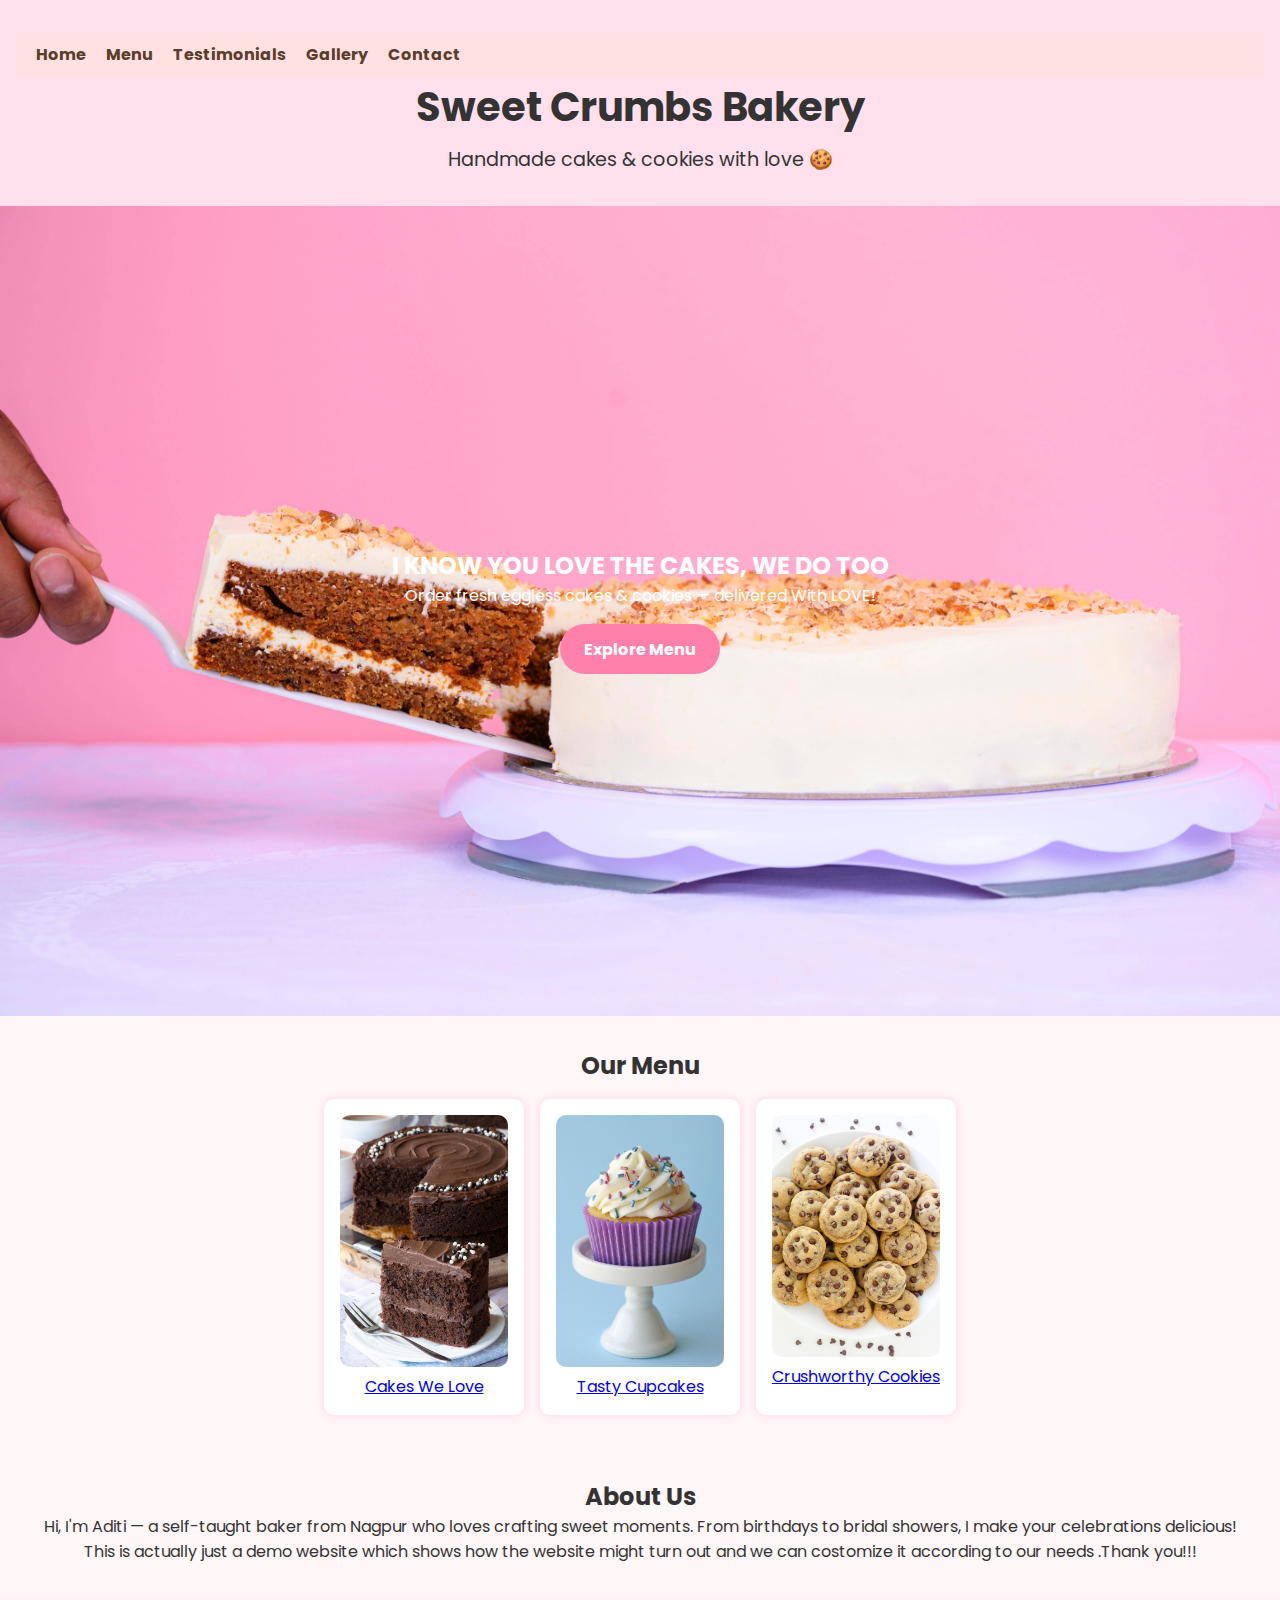
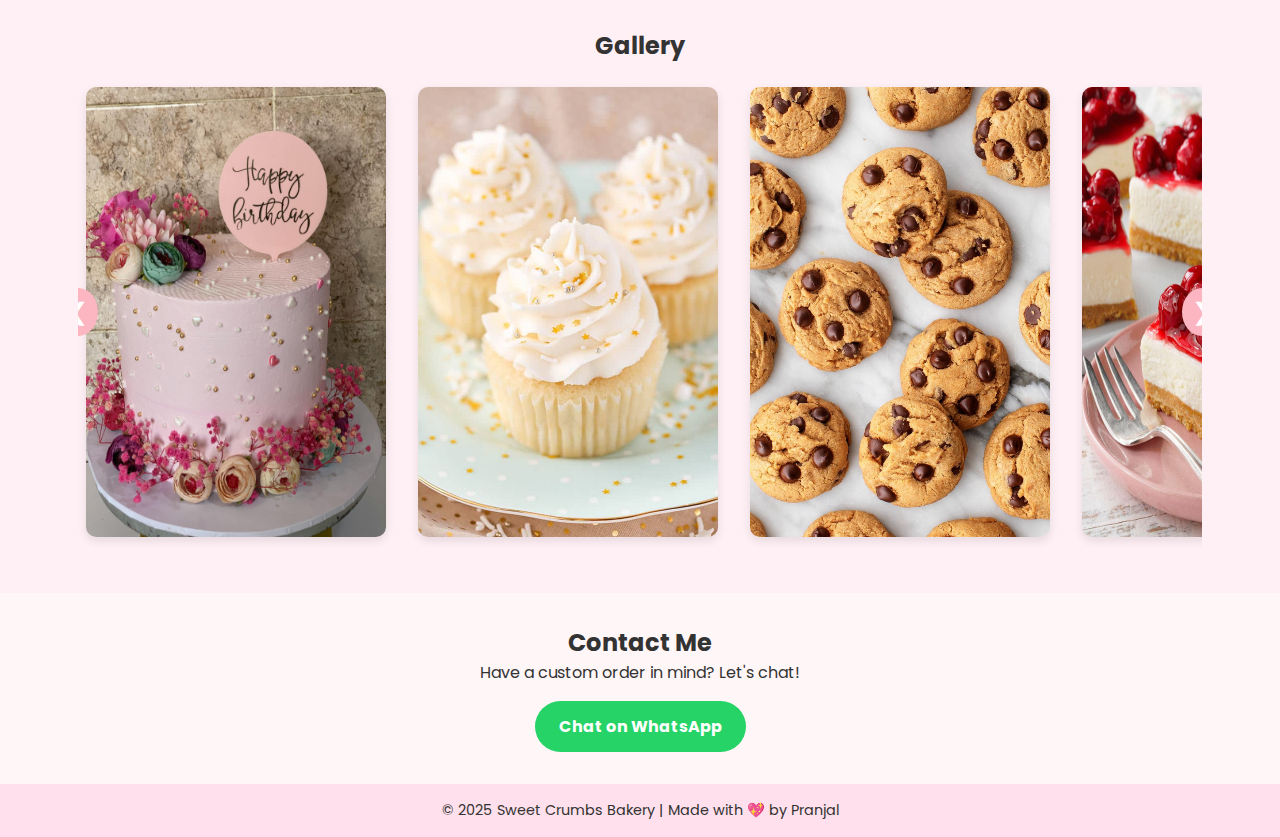
<file: index.html>
<!DOCTYPE html>
<html lang="en">
<head>
  <meta charset="UTF-8" />
  <meta name="viewport" content="width=device-width, initial-scale=1.0"/>
  <title>Sweet Crumbs Bakery</title>
  <link rel="stylesheet" href="style.css" />
  <link href="https://fonts.googleapis.com/css2?family=Poppins:wght@300;500&display=swap" rel="stylesheet">
</head>
<body>

  <!-- Header -->
  <header>
 
    <nav class="navbar">

    <div class="hamburger" onclick="toggleMenu()">☰</div>
  <ul class="nav-links" id="navLinks">
    <li><a href="#home">Home</a></li>
    <li><a href="#menu">Menu</a></li>
    <li><a href="#testimonials">Testimonials</a></li>
    <li><a href="#gallery">Gallery</a></li>
    <li><a href="#contact">Contact</a></li>
  </ul>
</nav>
  

    <h1>Sweet Crumbs Bakery</h1>
    <p>Handmade cakes & cookies with love 🍪</p>
  </header>
  
  <!-- Hero Section -->
  <section class="hero">
    <div class="hero-content">
      <h2>I KNOW YOU LOVE THE CAKES, WE DO TOO</h2>
      <p>Order fresh eggless cakes & cookies — delivered With LOVE!</p>
      <a href="#menu" class="btn">Explore Menu</a>
    </div>
  </section>

  <!-- Menu -->
<section class="menu" id="menu">
  <h2>Our Menu</h2>
  <div class="cards">

    <!-- Cake Card -->
    <div class="card">
      <a href="cake.html">
        <img src="images/chocolate-cake-3.jpg" alt="Chocolate Cake">
        <p>Cakes We Love</p>
      </a>
    </div>

    <!-- Cupcake Card -->
    <div class="card">
      <a href="cupcake.html">
        <img src="images/cupcake.jpeg" alt="Cupcake">
        <p>Tasty Cupcakes</p>
      </a>
    </div>

    <!-- Cookie Card -->
    <div class="card">
      <a href="cookies.html">
        <img src="images/R.jpeg" alt="Cookies">
        <p>Crushworthy Cookies</p>
      </a>
    </div>

  </div>
</section>

  <!-- About -->
  <section class="about" id="about">
    <h2>About Us</h2>
    <p>Hi, I'm Aditi — a self-taught baker from Nagpur who loves crafting sweet moments. From birthdays to bridal showers, I make your celebrations delicious!
This is actually just a demo website which shows how the website might turn out and we can costomize it according to our needs .Thank you!!!</p>
  </section>

  <!-- Gallery -->
  <section class="gallery" id="gallery">
    <h2>Gallery</h2>
    <div class="slider">
      <button class="prev">&#10094;</button>
      <div class="slider-track">
        <img src="images/gallery2.jpeg" alt="Cake">
        <img src="images/gallery1.jpg" alt="Cupcake">
        <img src="images/gallery3.jpg" alt="Cookie">
        <img src="images/gallery5.jpg" alt="Cake">
        <img src="images/gallery6.jpg" alt="Cupcake">
        <img src="images/gallery4.jpg" alt="Cookie">
      </div>
      <button class="next">&#10095;</button>
    </div>
  </section>

  <!-- Contact -->
  <section class="contact" id="contact">
    <h2>Contact Me</h2>
    <p>Have a custom order in mind? Let's chat!</p>
    <a href="https://wa.me/91XXXXXXXXXX" class="whatsapp-btn" target="_blank">Chat on WhatsApp</a>
  </section>

  <!-- Footer -->
  <footer>
    <p>&copy; 2025 Sweet Crumbs Bakery | Made with 💖 by Pranjal</p>
  </footer>

  <!-- Slider Script -->
  <script>
    const sliderTrack = document.querySelector('.slider-track');
    const prevBtn = document.querySelector('.prev');
    const nextBtn = document.querySelector('.next');

    prevBtn.addEventListener('click', () => {
      sliderTrack.scrollBy({ left: -320, behavior: 'smooth' });
    });

    nextBtn.addEventListener('click', () => {
      sliderTrack.scrollBy({ left: 320, behavior: 'smooth' });
    });
 
    
  function toggleMenu() {
    const navLinks = document.getElementById('navLinks');
    navLinks.classList.toggle('show');
  }


  </script>

</body>
</html>
</file>
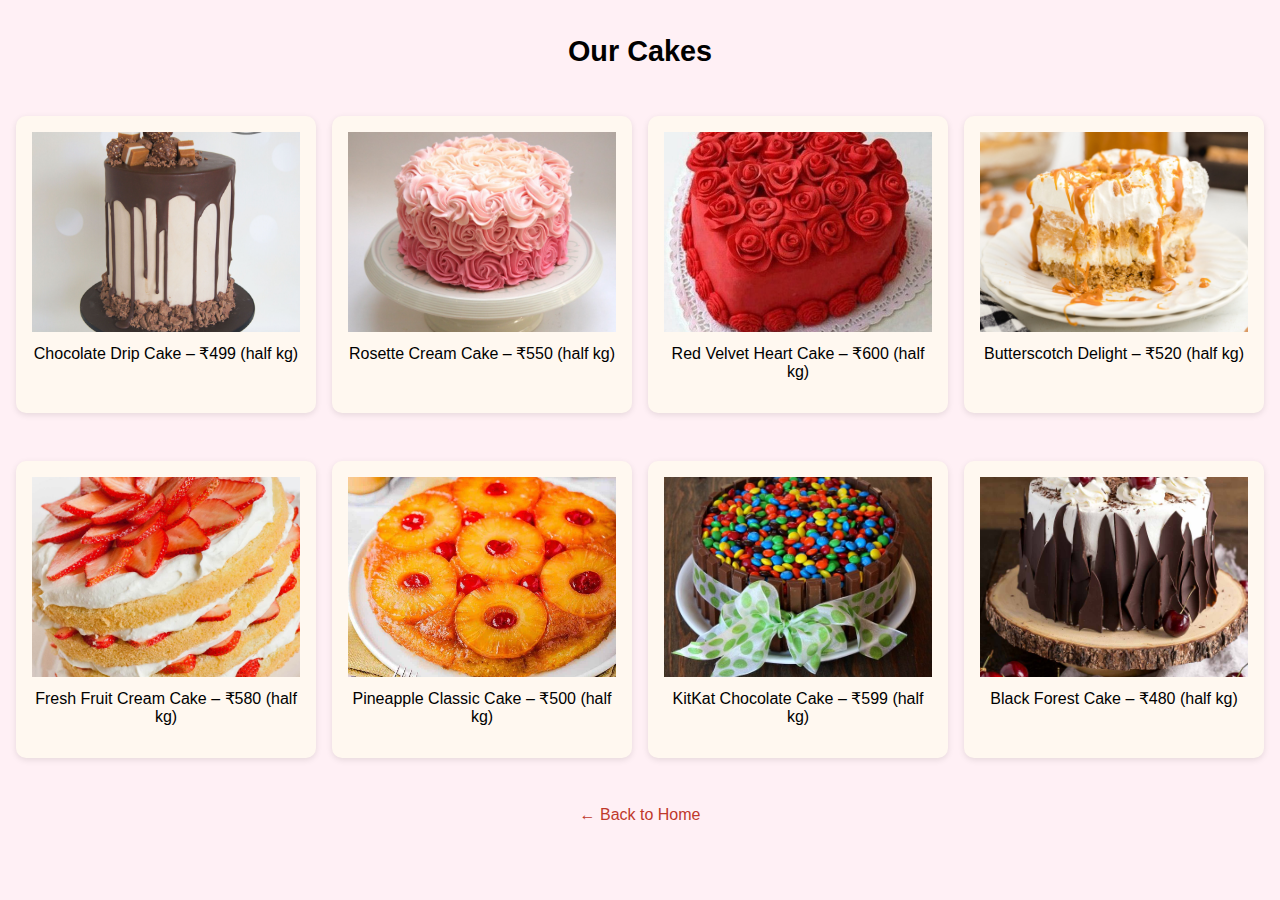
<file: cake.html>
<!DOCTYPE html>
<html lang="en">
<head>
  <meta charset="UTF-8">
  <meta name="viewport" content="width=device-width, initial-scale=1.0">
  <title>Cakes | Sweet Crumbs</title>
  <style>
    body {
      font-family: sans-serif;
      background-color: #fff0f5;
      padding: 1rem;
      text-align: center;
      margin: 0;
    }
    h1 {
      font-size: 1.8rem;
      margin-bottom: 2rem;
    }
    .grid {
      display: grid;
      grid-template-columns: repeat(auto-fill, minmax(250px, 1fr));
      gap: 3rem;
      padding: 1rem;
      justify-items: center;
    }
    .item {
      background-color: #FFF8F0;
      border-radius: 10px;
      padding: 1rem;
      box-shadow: 0 2px 6px rgba(0,0,0,0.1);
      width: 100%;
      max-width: 300px;
    }
    img {
  width: 100%;
  height: 200px;
  object-fit: cover;
  }
    p {
      font-size: 1rem;
      margin-top: 0.5rem;
    }
    a {
      display: inline-block;
      margin-top: 2rem;
      font-size: 1rem;
      text-decoration: none;
      color: #c0392b;
    }
  </style>
</head>
<body>
  <h1>Our Cakes</h1>
  <div class="grid">
    <div class="item">
      <img src="images/cake1.jpg" alt="Chocolate Drip Cake">
      <p>Chocolate Drip Cake – ₹499 (half kg)</p>
    </div>

    <div class="item">
      <img src="images/cake2.jpg" alt="Rosette Cream Cake">
      <p>Rosette Cream Cake – ₹550 (half kg)</p>
    </div>

    <div class="item">
      <img src="images/cake3.jpg" alt="Red Velvet Heart Cake">
      <p>Red Velvet Heart Cake – ₹600 (half kg)</p>
    </div>

    <div class="item">
      <img src="images/cake4.jpg" alt="Butterscotch Delight Cake">
      <p>Butterscotch Delight – ₹520 (half kg)</p>
    </div>

    <div class="item">
      <img src="images/cake5.jpg" alt="Fresh Fruit Cream Cake">
      <p>Fresh Fruit Cream Cake – ₹580 (half kg)</p>
    </div>

    <div class="item">
      <img src="images/cake6.jpg" alt="Pineapple Classic Cake">
      <p>Pineapple Classic Cake – ₹500 (half kg)</p>
    </div>

    <div class="item">
      <img src="images/cake7.jpg" alt="KitKat Chocolate Cake">
      <p>KitKat Chocolate Cake – ₹599 (half kg)</p>
    </div>

    <div class="item">
      <img src="images/cake8.jpg" alt="Black Forest Cake">
      <p>Black Forest Cake – ₹480 (half kg)</p>
    </div>
  </div>

  <a href="index.html">← Back to Home</a>
</body>
</html>
</file>
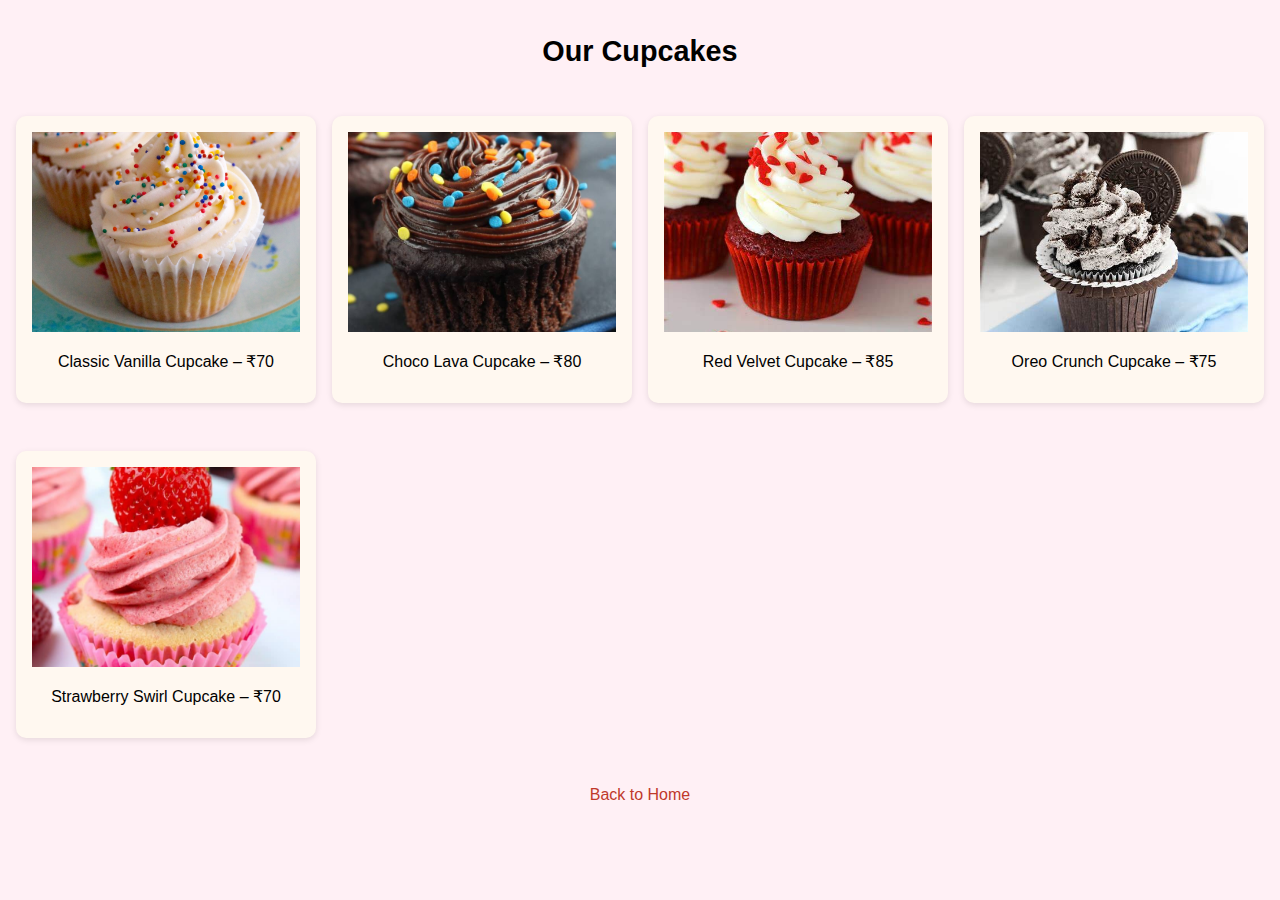
<file: cupcake.html>
<!DOCTYPE html>
<html lang="en">
<head>
  <meta charset="UTF-8">
  <meta name="viewport" content="width=device-width, initial-scale=1.0">
  <title>Cupcakes | Sweet Crumbs</title>
  <style>
    body {
      font-family: sans-serif;
      background-color: #fff0f5;
      padding: 1rem;
      text-align: center;
      margin: 0;
    }
    h1 {
      font-size: 1.8rem;
      margin-bottom: 2rem;
    }
    .grid {
      display: grid;
      grid-template-columns: repeat(auto-fill, minmax(250px, 1fr));
      gap: 3rem;
      padding: 1rem;
      justify-items: center;
    }
    .item {
      background-color: #FFF8F0;
      border-radius: 10px;
      padding: 1rem;
      box-shadow: 0 2px 6px rgba(0,0,0,0.1);
      width: 100%;
      max-width: 300px;
    }
    img {
  width: 100%;
  height: 200px;
  object-fit: cover;
  }

    }
    p {
      font-size: 1rem;
      margin-top: 0.5rem;
    }
    a {
      display: inline-block;
      margin-top: 2rem;
      font-size: 1rem;
      text-decoration: none;
      color: #c0392b;
    
     /* --- Cards --- */
   .cards {
  display: flex;
  flex-wrap: wrap;
  justify-content: center;
  gap: 1rem;
  margin-top: 1rem;
}

.card {
  background-color: pink;
  border-radius: 10px;
  padding: 1rem;
  width: 200px;
  box-shadow: 0 0 10px #ffd6e3;
}

.card img {
  width: 100%;
  border-radius: 10px;
}

    }
  </style>
</head>
<body>
  <h1>Our Cupcakes</h1>
  <div class="grid">
  <div class="item">
    <img src="images/cupcake1.jpg" alt="Classic Vanilla Cupcake">
    <p>Classic Vanilla Cupcake – ₹70</p>
  </div>

  <div class="item">
    <img src="images/cupcake2.jpg" alt="Choco Lava Cupcake">
    <p>Choco Lava Cupcake – ₹80</p>
  </div>

  <div class="item">
    <img src="images/cupcake3.jpeg" alt="Red Velvet Cupcake">
    <p>Red Velvet Cupcake – ₹85</p>
  </div>

  <div class="item">
    <img src="images/cupcake4.jpeg" alt="Oreo Crunch Cupcake">
    <p>Oreo Crunch Cupcake – ₹75</p>
  </div>

  <div class="item">
    <img src="images/cupcake5.jpg" alt="Strawberry Swirl Cupcake">
    <p>Strawberry Swirl Cupcake – ₹70</p>
  </div>
</div>

  
 
  <a href="index.html" class="btn"> Back to Home</a>

</body>
</html>
</file>
<file: style.css>
/* Reset and Base */
* {
  margin: 0;
  padding: 0;
  box-sizing: border-box;
}

body {
  font-family: 'Poppins', sans-serif;
  background-color: #fff6f8;
  color: #333;
}

/* Navbar Base */
.navbar {
  background-color: #ffe1e1;
  padding: 10px 20px;
  display: flex;
  justify-content: space-between;
  align-items: center;
  font-weight: bold;
  position: relative;
}

.logo-img {
  height: 60px;
  width: auto;
}



.nav-links {
  display: flex;
  list-style: none;
  gap: 20px;
}

.nav-links a {
  text-decoration: none;
  color: #5a3e2b;
}

/* Hamburger Style */
.hamburger {
  display: none;
  font-size: 1.8rem;
  cursor: pointer;
  color: #5a3e2b;
}

/* Mobile Responsive */
@media (max-width: 768px) {
  .nav-links {
    display: none;
    flex-direction: column;
    gap: 15px;
    background-color: #ffe1e1;
    position: absolute;
    top: 60px;
    left: 0;
    width: 100%;
    padding: 20px;
    z-index: 10;
  }

  .nav-links.show {
    display: flex;
  }

  .hamburger {
    display: block;
  }
}

.hero {
  background-image: url('images/bg-hero.jpg');
  background-size: cover;
  background-position: center;
  background-repeat: no-repeat;
  height: 90vh;
  display: flex;
  align-items: center;
  justify-content: center;
  text-align: center;
  color: white;
   position: relative;
}

.hero::before {
  content: "";
  position: absolute;
  inset: 0;
  opacity: 0;
  background: none;
  z-index: 0;
}

.hero-content {
  position: relative;
  z-index: 1;
}

.btn {
  display: inline-block;
  margin-top: 1rem;
  background-color: #ff80aa;
  color: white;
  padding: 0.8rem 1.5rem;
  border-radius: 30px;
  text-decoration: none;
  font-weight: bold;
}

/* --- Header --- */
header {
  background-color: #ffe0ec;
  text-align: center;
  padding: 2rem 1rem;
}

header h1 {
  font-size: 2.5rem;
}

header p {
  font-size: 1.2rem;
  margin-top: 0.5rem;
}

/* --- Sections --- */
section {
  padding: 2rem;
  text-align: center;
}

/* --- Cards --- */
.cards {
  display: flex;
  flex-wrap: wrap;
  justify-content: center;
  gap: 1rem;
  margin-top: 1rem;
}

.card {
  background-color: #fff;
  border-radius: 10px;
  padding: 1rem;
  width: 200px;
  box-shadow: 0 0 10px #ffd6e3;
}

.card img {
  width: 100%;
  border-radius: 10px;
}

/* --- Gallery --- */
.gallery {
  text-align: center;
  padding: 2rem 1rem;
  background: #fff0f5;
}

.gallery img {
  width: 200px;
  border-radius: 10px;
  margin: 0.5rem;
}

/* --- Slider --- */
.slider {
  position: relative;
  max-width: 90%;
  margin: auto;
  overflow: hidden;
}

.slider-track {
  display: flex;
  overflow-x: auto;
  scroll-behavior: smooth;
  gap: 1rem;
  padding: 1rem 0;
}

.slider-track::-webkit-scrollbar {
  display: none;
}

.slider-track img {
  width: 300px;
  height: auto;
  border-radius: 10px;
  flex-shrink: 0;
  box-shadow: 0 4px 10px rgba(0, 0, 0, 0.1);
}

.slider button {
  position: absolute;
  top: 50%;
  transform: translateY(-50%);
  background: #fcb6c2;
  border: none;
  padding: 10px;
  border-radius: 50%;
  cursor: pointer;
  font-size: 1.5rem;
  color: white;
  z-index: 2;
}

.slider .prev {
  left: -20px;
}

.slider .next {
  right: -20px;
}

/* --- WhatsApp Button --- */
.whatsapp-btn {
  display: inline-block;
  background-color: #25d366;
  color: white;
  padding: 0.8rem 1.5rem;
  margin-top: 1rem;
  text-decoration: none;
  font-weight: bold;
  border-radius: 50px;
}

/* --- Footer --- */
footer {
  background-color: #ffe0ec;
  text-align: center;
  padding: 1rem;
  font-size: 0.9rem;
}

/* --- Responsive --- */

/* Tablet */
@media (max-width: 768px) {
  .slider {
    padding: 0 1rem;
  }

  .slider button {
    padding: 8px;
    font-size: 1.2rem;
  }

  .slider-track img {
    width: 220px;
  }
}

/* Mobile */
@media (max-width: 480px) {
  .slider {
    padding: 0 0.5rem;
  }

  .slider-track {
    justify-content: center;
  }

  .slider button {
    padding: 6px;
    font-size: 1rem;
  }

  .slider .prev {
    left: -10px;
  }

  .slider .next {
    right: -10px;
  }

  .slider-track img {
    width: 180px;
  }
}
</file>
